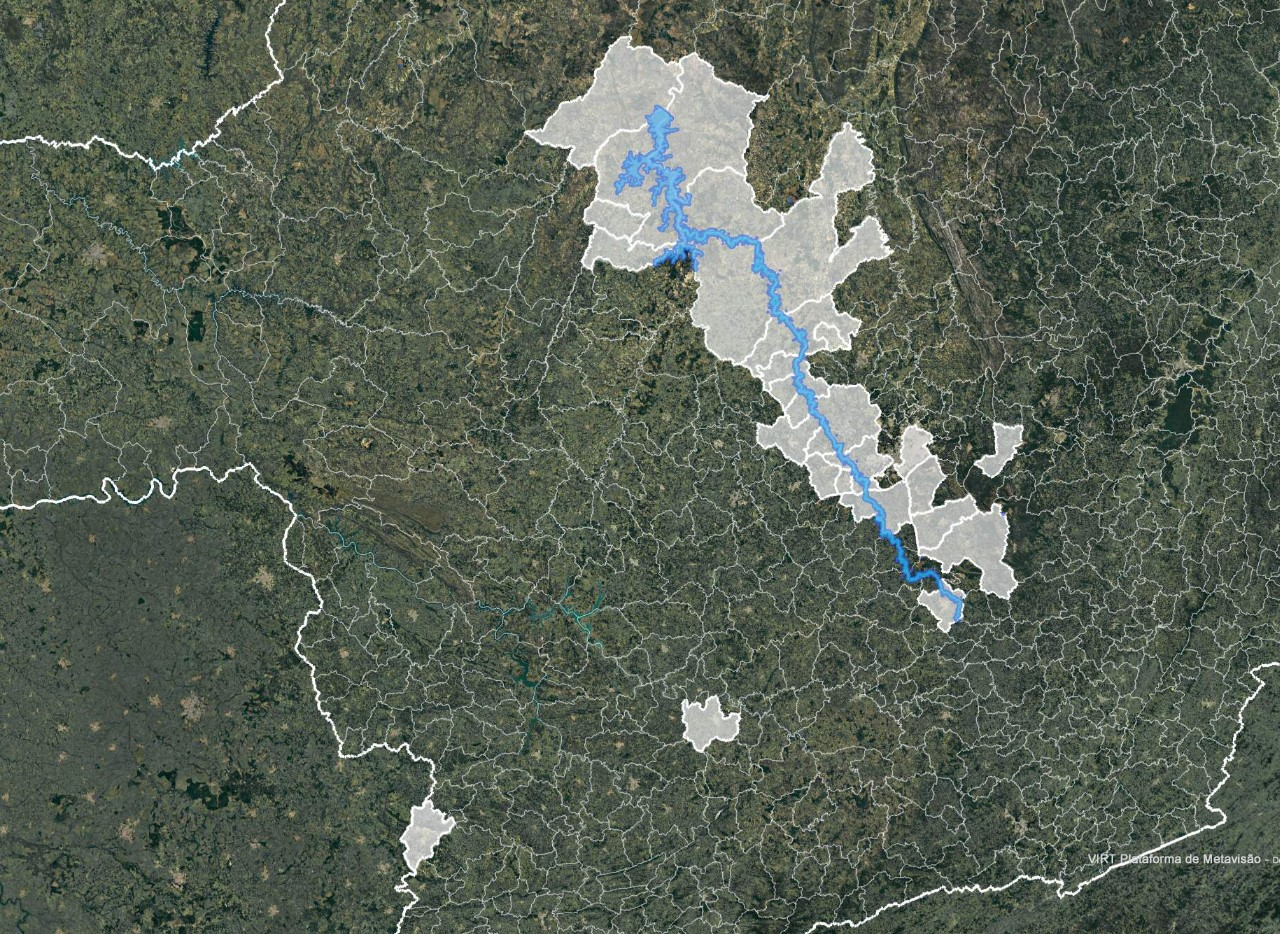
<file: index.html>
<!DOCTYPE html>
<html lang="en">

<head>
    <meta charset="UTF-8">
    <meta http-equiv="X-UA-Compatible" content="IE=edge">
    <meta name="viewport" content="width=device-width, initial-scale=1.0">
    <title>Document</title>
    <link rel="stylesheet" type="text/css" href="./css/area.css" media="screen" />
</head>

<body>
    <div>
        <img src="./assets/test_1.jpeg" usemap="#mapaBrasil" class="img">
        <map name="mapaBrasil">
            <!-- TODO: aprender a desenhar as coordenadas da tag area, alterar o shape para poly -->
            <area class="area" id="area1" alt="Minas Gerais" shape="circle" nohref coords="264,142,50">

        </map>
        <!-- TODO: aprender a desenhar as coordenadas do polyline -->
        <svg id="poly" class="poly">
            <polyline points="150,20 40,25 80,80 80,120 120,160 160,200,100,50"
                style="fill:rgb(219, 227, 219);stroke:black;stroke-width:3" />
        </svg>

        <!-- Pin -->
        <img src="./assets/pin-clipart-svg-1.png" id="pin" class="pin">


    </div>
    <!-- Modal -->
    <div id="modal" class="modal">
        <p>texto </p>
    </div>

    <script>
        var test = document.getElementById("area1");
        var poly = document.getElementById("poly");
        var pin = document.getElementById("pin");
        var modal = document.getElementById("modal");


        test.addEventListener("mouseover", function (event) {
            poly.style.display = "block";
            pin.style.display = "block";
        });

        test.addEventListener("mouseout", function (event) {
            poly.style.display = "none";
            // pin.style.display = "none";
        });

        // PIN
        pin.addEventListener("mouseover", function (event) {
            modal.style.display = "block";
        });
        pin.addEventListener("mouseout", function (event) {
            modal.style.display = "none";
        });
    </script>

</body>



</html>

<!-- 
    area vai definir uma área clicável através de definições de shapes e formas
    display padrão é none
    contido pela tag map
    não tem filhos
 -->
</file>
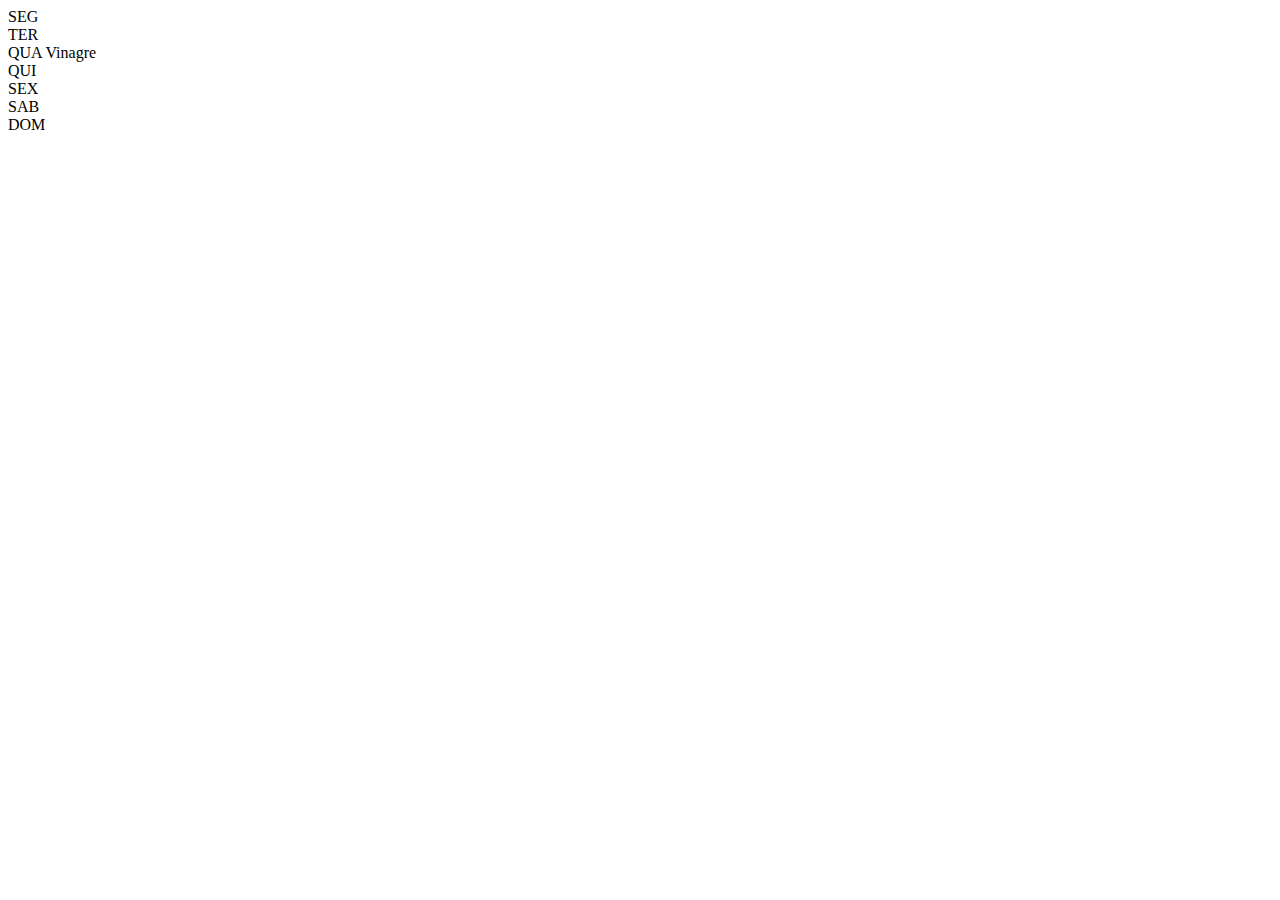
<file: data-index.html>
<html>
    <head>
    </head>
    <body>
        <div id="lista">
            
            <div id="1-15" data-dia="2022-08-15">
                SEG
            </div>
            
            <div id="2-16" data-dia="2022-08-16">
               TER
            </div>
            
            <div id="3-17" data-dia="2022-08-17">
                QUA
            </div>
            
            <div id="4-18" data-dia="2022-08-18">
                QUI
            </div>
            
            <div id="5-19" data-dia="2022-08-19">
                SEX
            </div>
            
            <div id="6-20" data-dia="2022-08-20">
                SAB
            </div>
            
            <div id="0-21" data-dia="2022-08-21">
                DOM
            </div>
        </div>

        <script>

            firstDayOfWeek = new Date('2022-08-15')
            lastDayOfWeek = new Date('2022-08-21')

            produtos = [
                {
                    data_criacao: 1659715185,
                    encerramento: 1664506800,
                    nome: "Cachaça",
                    repeticao: 5,
                    repeticao_dia: 3
                },
                {
                    data_criacao: 1659715185.293,
                    encerramento: 1664506800,
                    nome: "Vinagre",
                    repeticao: 1,
                    repeticao_dia: 3
                },
                {
                    data_criacao: 1659715185.293,
                    encerramento: 1660186800,
                    nome: "Cerveja",
                    repeticao: 1,
                    repeticao_dia: 5
                }
            ]

            for(prod of produtos) {
                var data_criacao = new Date(prod.data_criacao * 1000)
                var data_encerramento = new Date(prod.encerramento * 1000)
  
                if (data_criacao > firstDayOfWeek) {
                    continue;
                }

                if (data_encerramento < firstDayOfWeek) {
                    continue;
                }

                console.log('Produto: ', prod.nome)
                console.log('Semana: ', prod.repeticao_dia)
       
                somadedias = 0;
                if (data_criacao.getDay() -  prod.repeticao_dia < 0) {
                    somadedias = (data_criacao.getDay() -  prod.repeticao_dia) * -1
                } else if (data_criacao.getDay() -  prod.repeticao_dia > 0) {
                    somadedias = 7 - (data_criacao.getDay() -  prod.repeticao_dia)
                }

                let primeiraOcorrencia = new Date(data_criacao.setDate(data_criacao.getDate() +  somadedias))

                console.log('Primeira ocorrencia: ', primeiraOcorrencia)

                console.log('Segunda ocorrencia: ', new Date(primeiraOcorrencia.setDate(primeiraOcorrencia.getDate() + 7 * Number(prod.repeticao))))
                
                datateste = primeiraOcorrencia
                
                while (datateste < lastDayOfWeek) {
                    datateste.setDate(datateste.getDate() + 7*prod.repeticao)
                }

                console.log('Pós ultima semana', datateste)

                data_final = datateste.setDate(datateste.getDate() - 7*prod.repeticao)
                console.log('Pós ultima semana que roda', data_final)

                if (data_final < firstDayOfWeek) {
                    continue
                }

                dia_a_escrever = document.querySelector("div[id^='"+prod.repeticao_dia+"']");
                console.log('dia_a_escrever', dia_a_escrever)

                if (new Date(dia_a_escrever.dataset['dia']) > data_encerramento) {
                    continue;
                }

                dia_a_escrever.innerHTML += prod.nome;
                
            }


        </script>
    </body>
</html>
</file>
<file: css/area.css>
body {
    margin: 0;
}
h1 {
    background: gold;
}

 .img {
    position: absolute;
 }

 .poly {
    display: none;
    position: absolute;
    top: 142px;
    left: 164px;
    opacity: 0.4;
 }

 .pin {
    display: none;
    position: absolute;
    width: 5%;
    top: 30px;
    left: 230px;
    cursor: pointer;
 }

 .pin:hover {
    width: 6%;
 }

 .modal {
    display: none;
    position: absolute;
    width: 100px;
    height: 60px;
    padding: 5px;
    background-color: teal;
    color: white;
    font-size: 1.5rem;
    border-radius: 4px;
    cursor: pointer;

    top: 80px;
    left: 330px;
    
 }

 .area:hover{
    cursor: pointer;
 }
</file>
